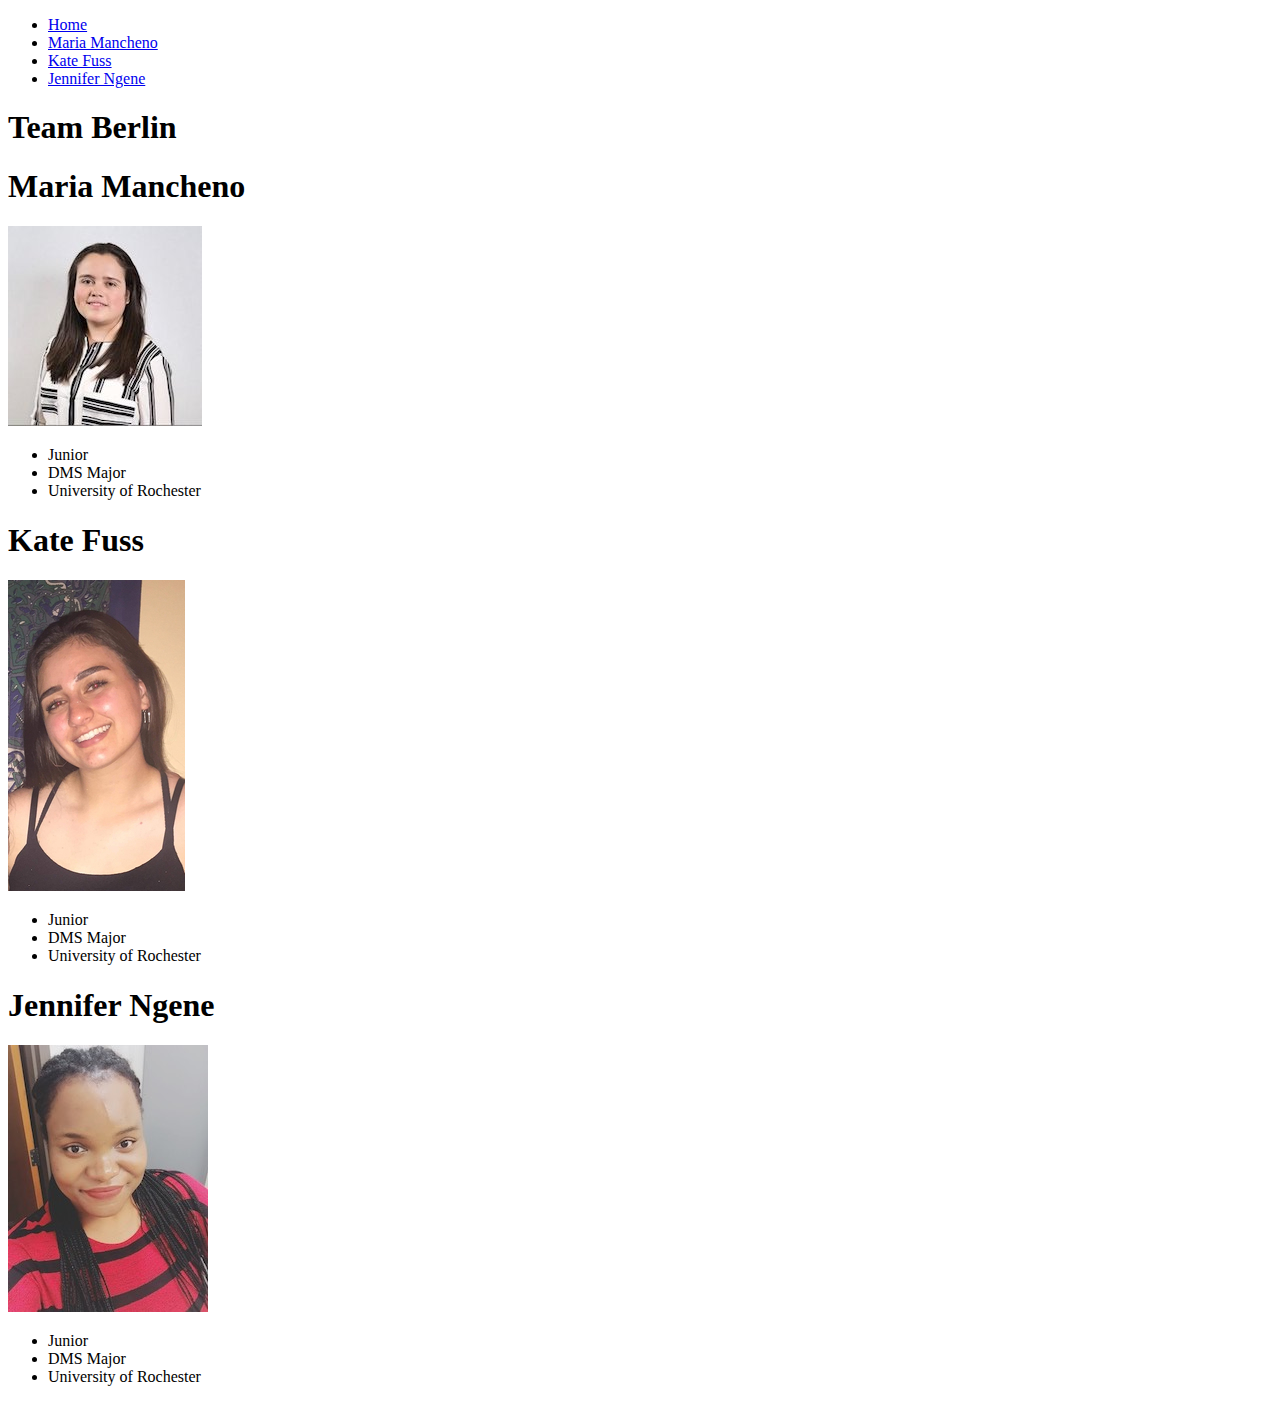
<file: index.html>
<!DOCTYPE html>
<html>
<head>
	<title>Team Berlin| Assignment3</title>
</head>
<body>
	<nav>
		<ul>
			<li><a href="index.html">Home</a></li>
			<li><a href = "maria.html">Maria Mancheno</a></li>
			<li><a href= "kate.html">Kate Fuss</a></li>
			<li><a href="jennifer.html">Jennifer Ngene</a></li>
		</ul>
	</nav>

	<h1>Team Berlin</h1>

	
		<h1>Maria Mancheno</h1>
		<img src = "images/maria.jpg">
		<aside>
			<ul>
				<li>Junior</li>
				<li>DMS Major</li>
				<li>University of Rochester</li>
			</ul>
		</aside>

		<h1>Kate Fuss</h1>
		<img src = "images/kat.jpg">
		<aside>
			<ul>
				<li>Junior</li>
				<li>DMS Major</li>
				<li>University of Rochester</li>
			</ul>
		</aside>

		<h1>Jennifer Ngene</h1>
		<img src = "images/jennifer.jpg">
		<aside>
			<ul>
				<li>Junior</li>
				<li>DMS Major</li>
				<li>University of Rochester</li>
			</ul>
		</aside>





</body>
</html>
</file>
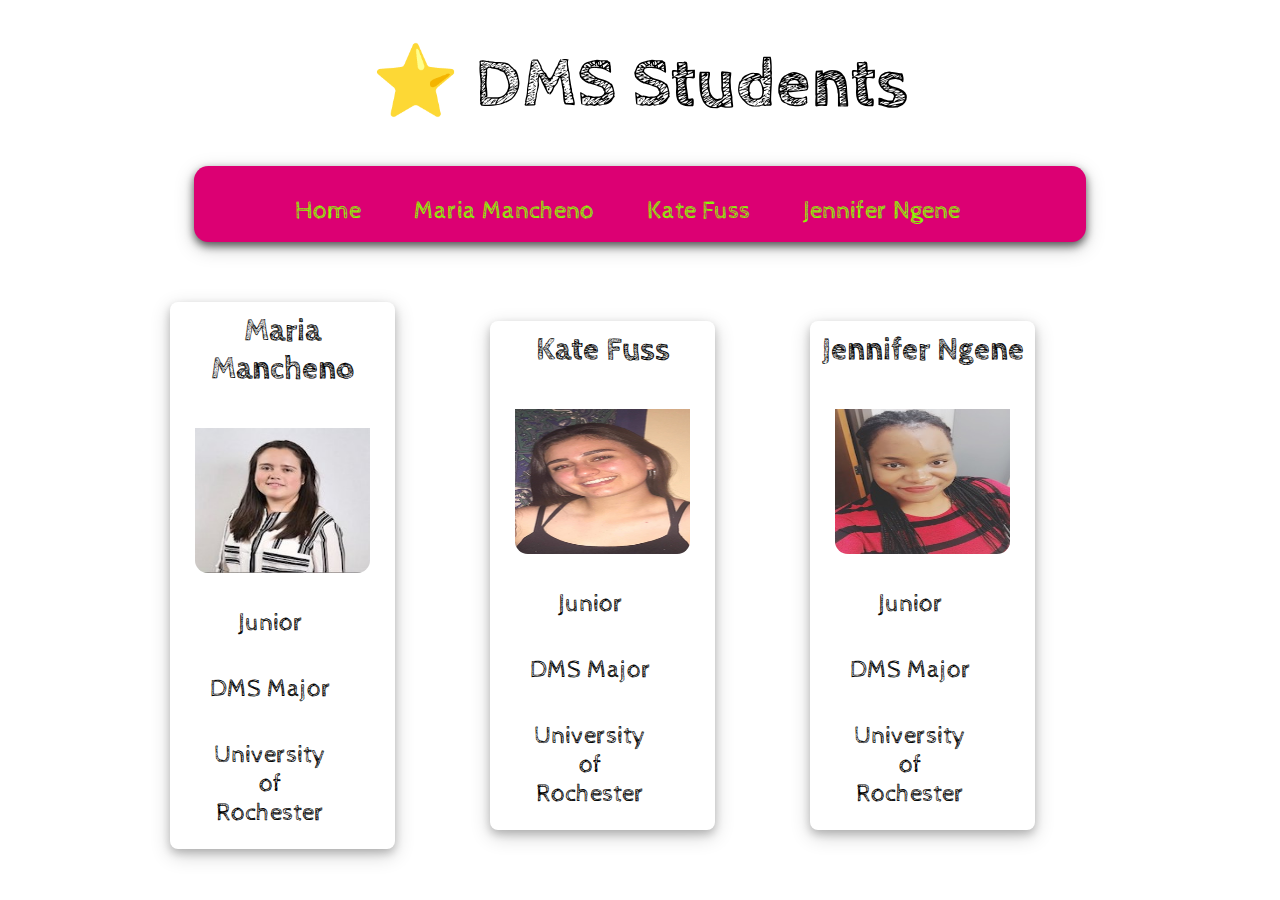
<file: assignment3/index.html>
<!DOCTYPE html>
<html>
<head>
	<title>Team Berlin| Assignment3</title>
	<link rel="stylesheet" type="text/css" href="styles.css">
	<link href="https://fonts.googleapis.com/css?family=Cabin+Sketch:700&display=swap" rel="stylesheet">
</head>
<body class="container">
	
	
<!-- 	<h1>Team Berlin</h1>
 -->	

<div class="header">
 <h1>⭐️ DMS Students</h1>
</div>

<nav class = "menu">
		<ul id = "navmovt">
			<li class="left" ><a href="index.html" class="green">Home</a></li>
			<li class="right"><a href = "maria.html">Maria Mancheno</a></li>
			<li class="left" class="green"><a href= "kate.html">Kate Fuss</a></li>
			<li class="right"><a href="jennifer.html">Jennifer Ngene</a></li>
		</ul>
	</nav>

<div class="row">

<div class="column">
<section id="section1" class="cd-section">
	
		<h1>Maria Mancheno</h1>
		<img src = "images/maria.jpg">
		<aside>
			<ul>
				<li>Junior</li>
				<li>DMS Major</li>
				<li>University of Rochester</li>
			</ul>
		</aside>
</section>
</div>

<div class="column">

<section id="section2" class="cd-section">
		<h1>Kate Fuss</h1>
		<img src = "images/kat.jpg">
		<aside>
			<ul>
				<li>Junior</li>
				<li>DMS Major</li>
				<li>University of Rochester</li>
			</ul>
		</aside>
</section>
</div>


<div class="column">

<section id="section3" class="cd-section">
		<h1>Jennifer Ngene</h1>
		<img src = "images/jennifer.jpg">
		<aside>
			<ul>
				<li>Junior</li>
				<li>DMS Major</li>
				<li>University of Rochester</li>
			</ul>
		</aside>

</section>
</div>

</div>		


</body>
</html>
</file>
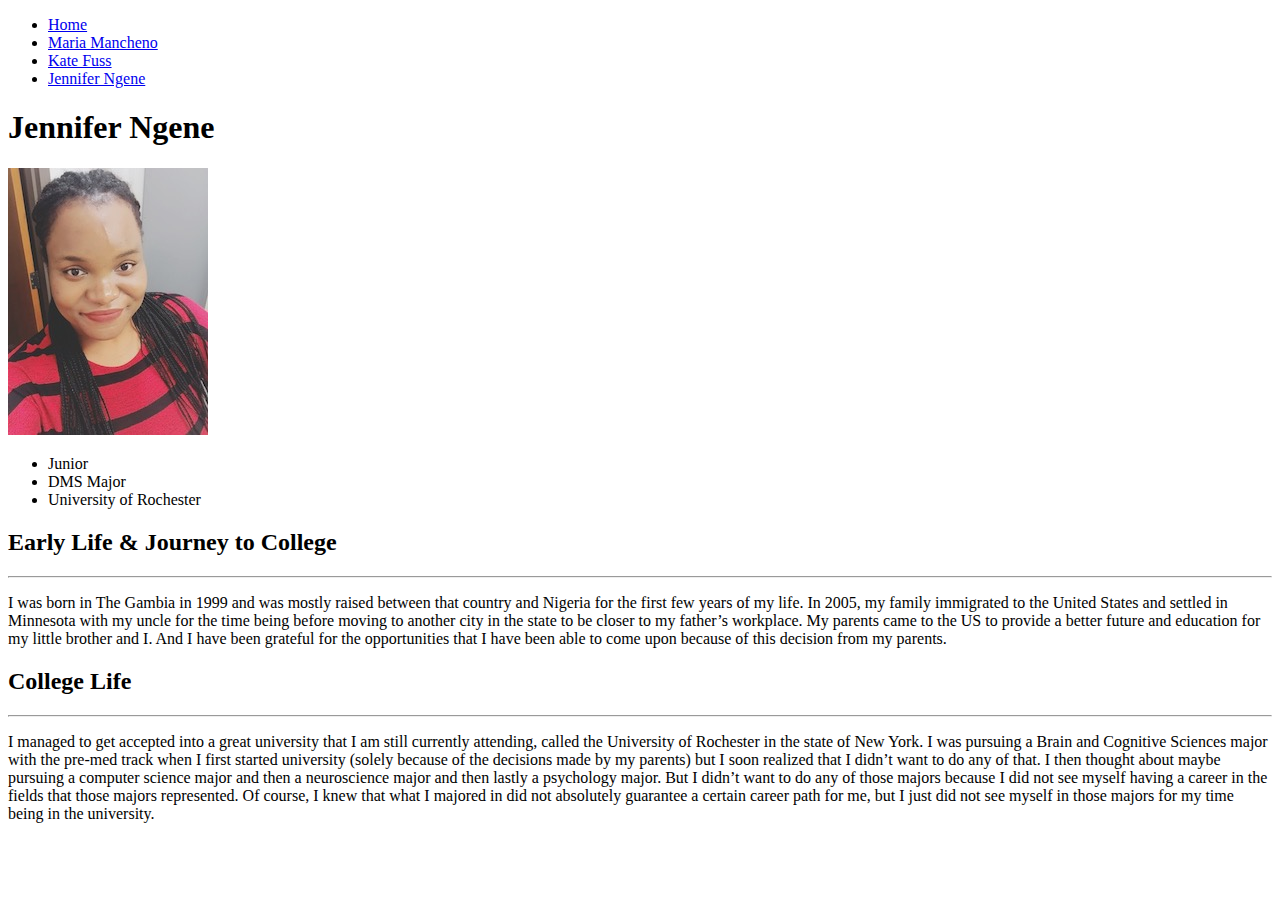
<file: jennifer.html>
<!DOCTYPE html>
<html>
<head>
	<title>Jennifer Ngene| DMS Major| University of Rochester</title>
</head>
<body>
	<nav>
		<ul>
			<li><a href="index.html">Home</a></li>
			<li><a href = "maria.html">Maria Mancheno</a></li>
			<li><a href= "kate.html">Kate Fuss</a></li>
			<li><a href="jennifer.html">Jennifer Ngene</a></li>
		</ul>
	</nav>

	<header>
		<h1>Jennifer Ngene</h1>
		<img src = "images/jennifer.jpg">
		<aside>
			<ul>
				<li>Junior</li>
				<li>DMS Major</li>
				<li>University of Rochester</li>
			</ul>
		</aside>
	</header>

	<h2>Early Life & Journey to College</h2><hr>
	<p>
		I was born in The Gambia in 1999 and was mostly raised between that country and Nigeria for the first few years of my life. In 2005, my family immigrated to the United States and settled in Minnesota with my uncle for the time being before moving to another city in the state to be closer to my father’s workplace. My parents came to the US to provide a better future and education for my little brother and I. And I have been grateful for the opportunities that I have been able to come upon because of this decision from my parents.

	</p>


	<h2>College Life</h2><hr>

	<p>
		I managed to get accepted into a great university that I am still currently attending, called the University of Rochester in the state of New York. I was pursuing a Brain and Cognitive Sciences major with the pre-med track when I first started university (solely because of the decisions made by my parents) but I soon realized that I didn’t want to do any of that. I then thought about maybe pursuing a computer science major and then a neuroscience major and then lastly a psychology major. But I didn’t want to do any of those majors because I did not see myself having a career in the fields that those majors represented. Of course, I knew that what I majored in did not absolutely guarantee a certain career path for me, but I just did not see myself in those majors for my time being in the university.

	</p>








</body>
</html>
</file>
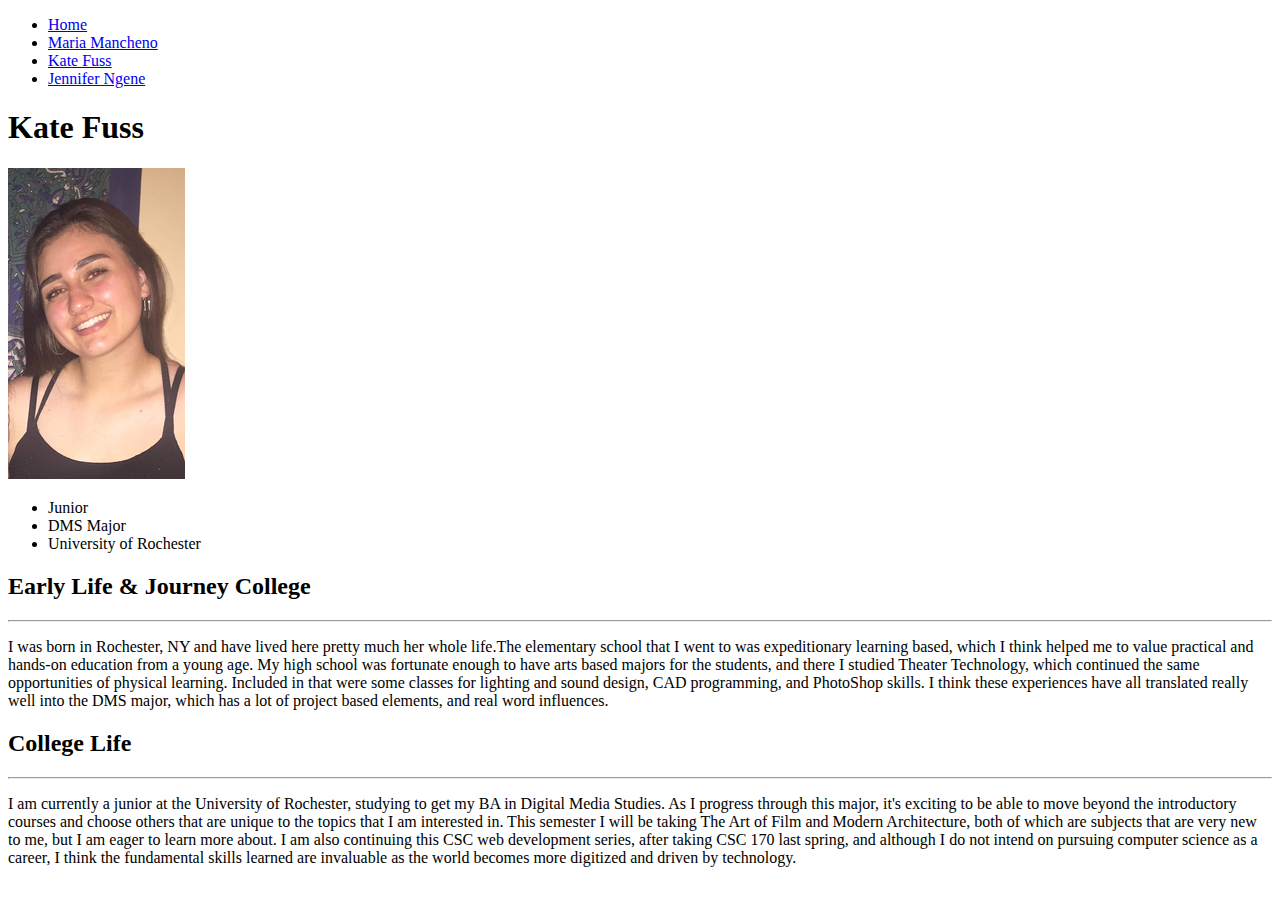
<file: kate.html>
<!DOCTYPE html>
<html>
<head>
	<title>Kate Fuss| DMS Major| University of Rochester</title>
</head>
<body>
	<nav>
		<ul>
			<li><a href="index.html">Home</a></li>
			<li><a href = "maria.html">Maria Mancheno</a></li>
			<li><a href= "kate.html">Kate Fuss</a></li>
			<li><a href="jennifer.html">Jennifer Ngene</a></li>
		</ul>
	</nav>

	<header>
		<h1>Kate Fuss</h1>
		<img src = "images/kat.jpg">
		<aside>
			<ul>
				<li>Junior</li>
				<li>DMS Major</li>
				<li>University of Rochester</li>
			</ul>
		</aside>
	</header>

	<h2>Early Life & Journey College</h2><hr>

	<p>
		I was born in Rochester, NY and have lived here pretty much her whole life.The elementary school that I went to was expeditionary learning based, which I think helped me to value practical and hands-on education from a young age. My high school was fortunate enough to have arts based majors for the students, and there I studied Theater Technology, which continued the same opportunities of physical learning. Included in that were some classes for lighting and sound design, CAD programming, and PhotoShop skills. I think these experiences have all translated really well into the DMS major, which has a lot of project based elements, and real word influences.
	</p>

	<h2>College Life</h2><hr>

	<p>
		I am currently a junior at the University of Rochester, studying to get my BA in Digital Media Studies. As I progress through this major, it's exciting to be able to move beyond the introductory courses and choose others that are unique to the topics that I am interested in. This semester I will be taking The Art of Film and Modern Architecture, both of which are subjects that are very new to me, but I am eager to learn more about. I am also continuing this CSC web development series, after taking CSC 170 last spring, and although I do not intend on pursuing computer science as a career, I think the fundamental skills learned are invaluable as the world becomes more digitized and driven by technology.
		
		
	</p>



</body>
</html>
</file>
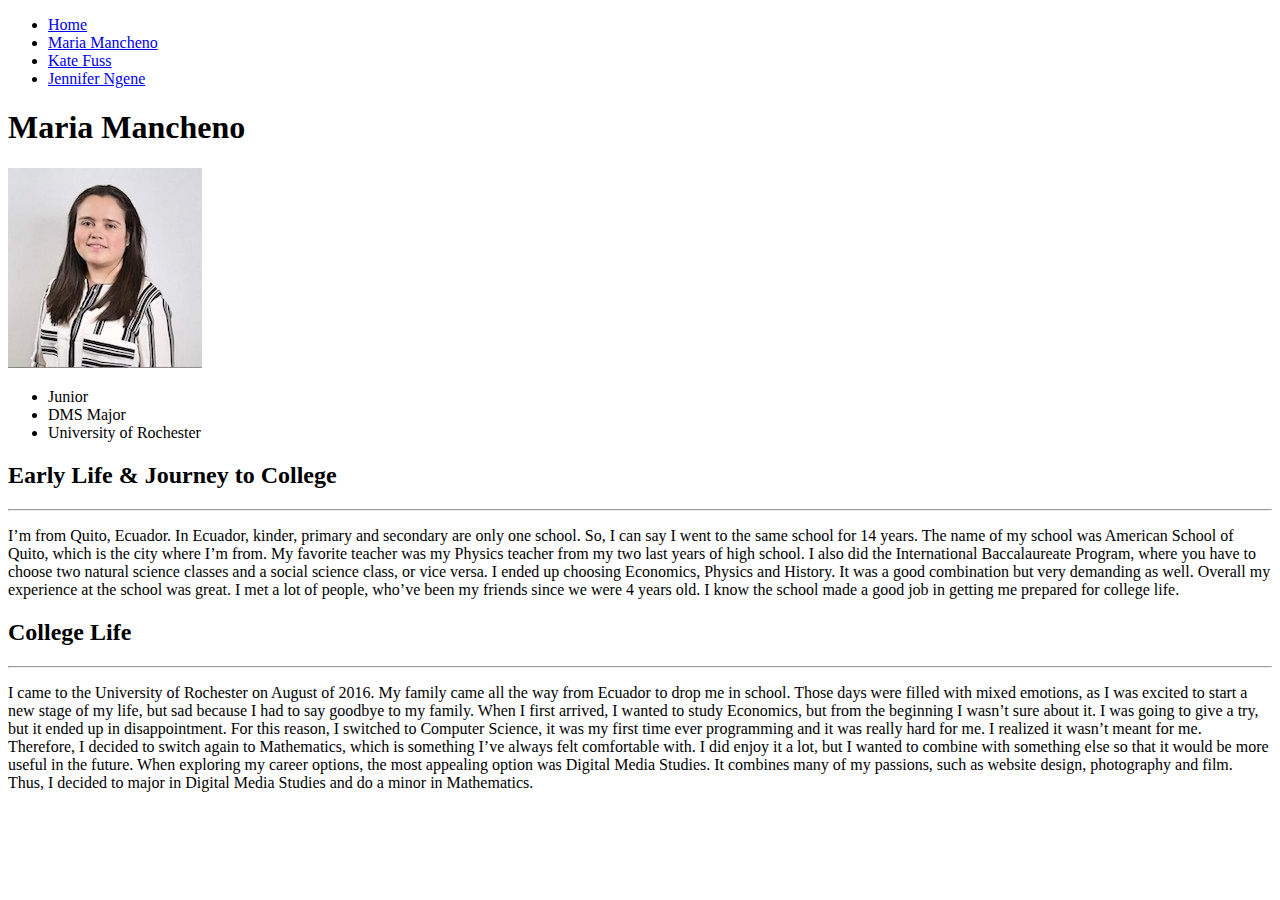
<file: maria.html>
<!DOCTYPE html>
<html>
<head>
	<title>Maria Mancheno| DMS Major| University of Rochester</title>
</head>
<body>
	<nav>
		<ul>
			<li><a href="index.html">Home</a></li>
			<li><a href = "maria.html">Maria Mancheno</a></li>
			<li><a href= "kate.html">Kate Fuss</a></li>
			<li><a href="jennifer.html">Jennifer Ngene</a></li>
		</ul>
	</nav>

	<header>
		<h1>Maria Mancheno</h1>
		<img src = "images/maria.jpg">
		<aside>
			<ul>
				<li>Junior</li>
				<li>DMS Major</li>
				<li>University of Rochester</li>
			</ul>
		</aside>
	</header>

	<h2>Early Life & Journey to College</h2><hr>

	<p>
		 I’m from Quito, Ecuador. In Ecuador, kinder, primary and secondary are only one school. So, I can say I went to the same school for 14 years. The name of my school was American School of Quito, which is the city where I’m from. My favorite teacher was my Physics teacher from my two last years of high school. I also did the International Baccalaureate Program, where you have to choose two natural science classes and a social science class, or vice versa. I ended up choosing Economics, Physics and History. It was a good combination but very demanding as well. Overall my experience at the school was great. I met a lot of people, who’ve been my friends since we were 4 years old. I know the school made a good job in getting me prepared for college life.
	</p>

	<h2>College Life</h2><hr>

	<p>
		I came to the University of Rochester on August of 2016. My family came all the way from Ecuador to drop me in school. Those days were filled with mixed emotions, as I was excited to start a new stage of my life, but sad because I had to say goodbye to my family. When I first arrived, I wanted to study Economics, but from the beginning I wasn’t sure about it. I was going to give a try, but it ended up in disappointment. For this reason, I switched to Computer Science, it was my first time ever programming and it was really hard for me. I realized it wasn’t meant for me. Therefore, I decided to switch again to Mathematics, which is something I’ve always felt comfortable with. I did enjoy it a lot, but I wanted to combine with something else so that it would be more useful in the future. When exploring my career options, the most appealing option was Digital Media Studies. It combines many of my passions, such as website design, photography and film. Thus, I decided to major in Digital Media Studies and do a minor in Mathematics.
		
	</p>
	

	





</body>
</html>
</file>
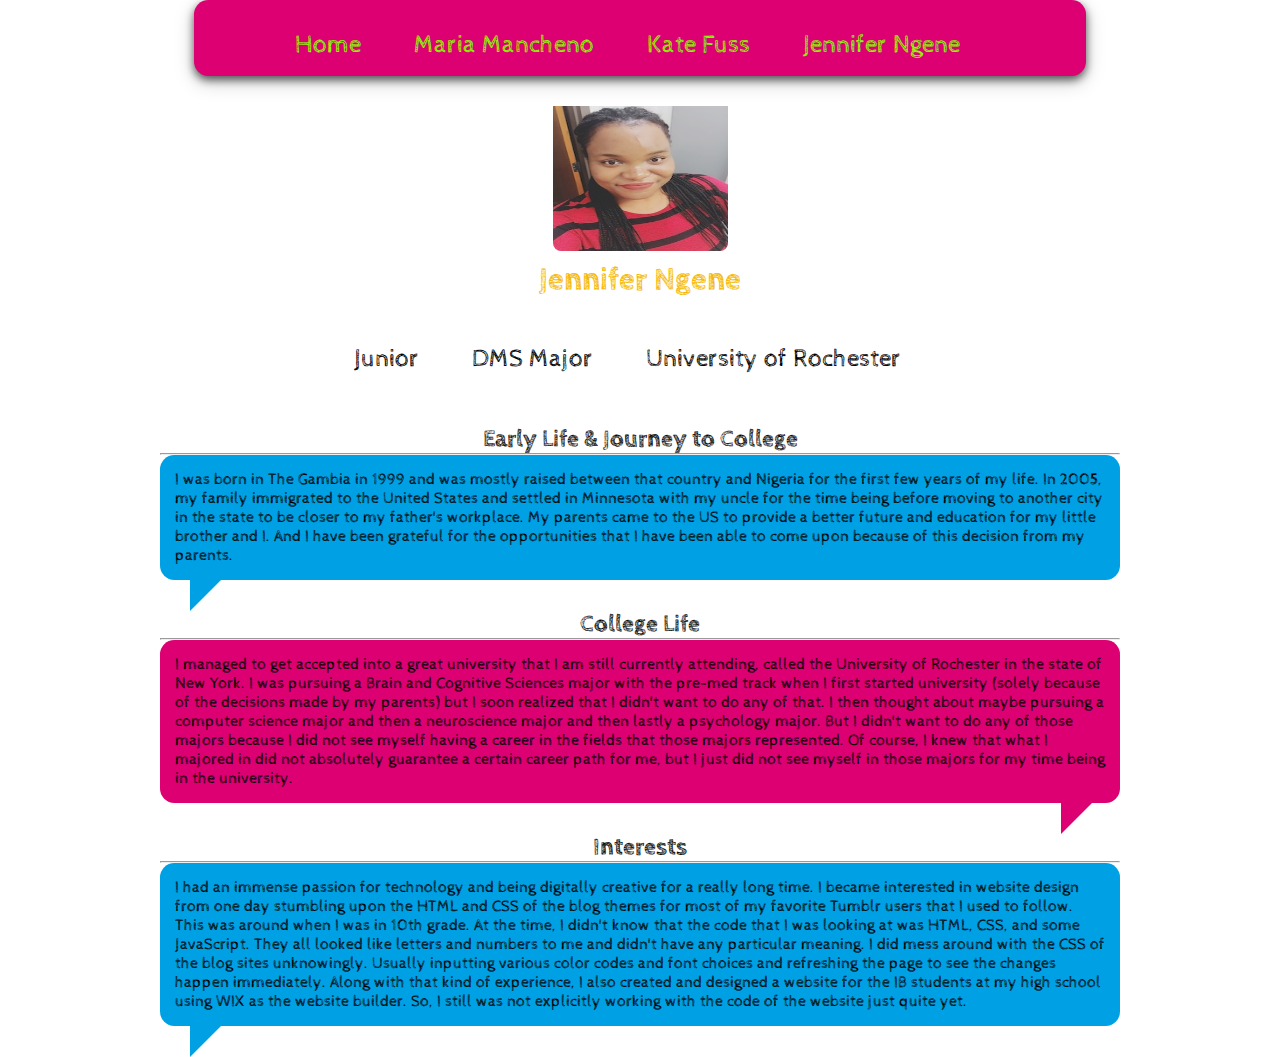
<file: assignment3/jennifer.html>
<!DOCTYPE html>
<html>
<head>
	<title>Jennifer Ngene| DMS Major| University of Rochester</title>
	<link rel="stylesheet" type="text/css" href="styles.css">
	<link href="https://fonts.googleapis.com/css?family=Cabin+Sketch:700&display=swap" rel="stylesheet">
</head>
<body class="container">
	<nav class = "menu">
		<ul>
			<li><a href="index.html">Home</a></li>
			<li><a href = "maria.html">Maria Mancheno</a></li>
			<li><a href= "kate.html">Kate Fuss</a></li>
			<li><a href="jennifer.html">Jennifer Ngene</a></li>
		</ul>
	</nav>

	<header>
		
		<img src = "images/jennifer.jpg">
		<h1>Jennifer Ngene</h1>
		<aside>
			<ul>
				<li>Junior</li>
				<li>DMS Major</li>
				<li>University of Rochester</li>
			</ul>
		</aside>
	</header>

	<h2>Early Life & Journey to College</h2><hr>
	<p class="speech-bubble">
		I was born in The Gambia in 1999 and was mostly raised between that country and Nigeria for the first few years of my life. In 2005, my family immigrated to the United States and settled in Minnesota with my uncle for the time being before moving to another city in the state to be closer to my father's workplace. My parents came to the US to provide a better future and education for my little brother and I. And I have been grateful for the opportunities that I have been able to come upon because of this decision from my parents.

	</p>


	<h2>College Life</h2><hr>

	<p class="speech-bubble-left">
		I managed to get accepted into a great university that I am still currently attending, called the University of Rochester in the state of New York. I was pursuing a Brain and Cognitive Sciences major with the pre-med track when I first started university (solely because of the decisions made by my parents) but I soon realized that I didn't want to do any of that. I then thought about maybe pursuing a computer science major and then a neuroscience major and then lastly a psychology major. But I didn't want to do any of those majors because I did not see myself having a career in the fields that those majors represented. Of course, I knew that what I majored in did not absolutely guarantee a certain career path for me, but I just did not see myself in those majors for my time being in the university.

	</p>


	<h2>Interests</h2><hr>
	<p class="speech-bubble">
		I had an immense passion for technology and being digitally creative for a really long time. I became interested in website design from one day stumbling upon the HTML and CSS of the blog themes for most of my favorite Tumblr users that I used to follow. This was around when I was in 10th grade. At the time, I didn't know that the code that I was looking at was HTML, CSS, and some JavaScript. They all looked like letters and numbers to me and didn't have any particular meaning. I did mess around with the CSS of the blog sites unknowingly. Usually inputting various color codes and font choices and refreshing the page to see the changes happen immediately. Along with that kind of experience, I also created and designed a website for the IB students at my high school using WIX as the website builder. So, I still was not explicitly working with the code of the website just quite yet.
	</p>




</body>
</html>
</file>
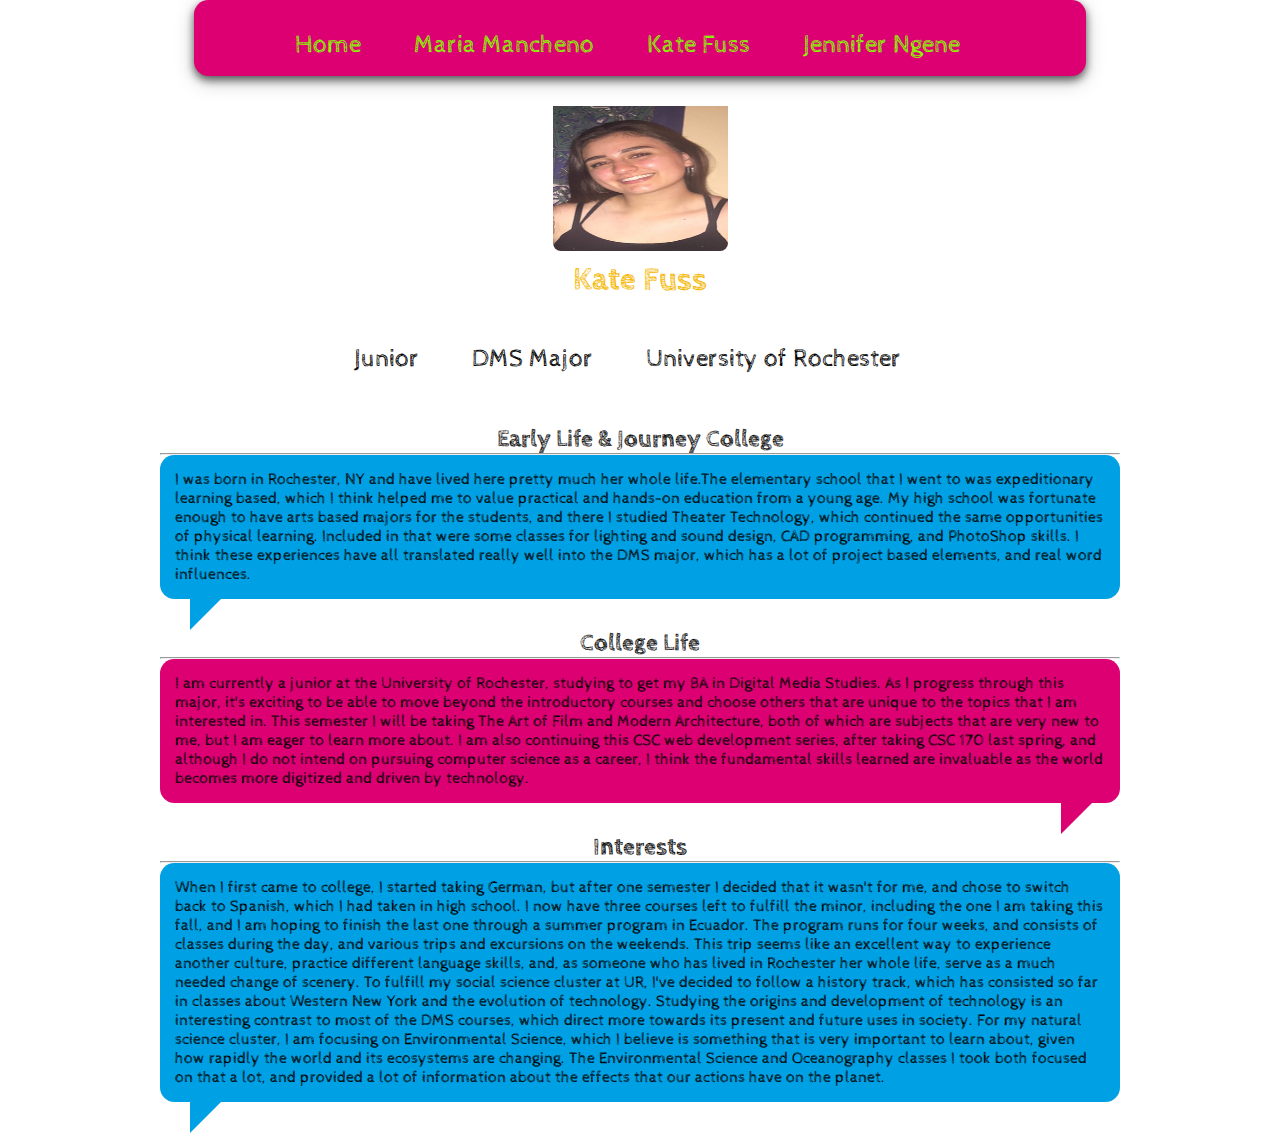
<file: assignment3/kate.html>
<!DOCTYPE html>
<html>
<head>
	<title>Kate Fuss| DMS Major| University of Rochester</title>
	<link rel="stylesheet" type="text/css" href="styles.css">
	<link href="https://fonts.googleapis.com/css?family=Cabin+Sketch:700&display=swap" rel="stylesheet">
</head>
<body class="container">
	<nav class = "menu">
		<ul>
			<li><a href="index.html">Home</a></li>
			<li><a href = "maria.html">Maria Mancheno</a></li>
			<li><a href= "kate.html">Kate Fuss</a></li>
			<li><a href="jennifer.html">Jennifer Ngene</a></li>
		</ul>
	</nav>

	<header>
		
		<img src = "images/kat.jpg">
		<h1>Kate Fuss</h1>
		<aside>
			<ul>
				<li>Junior</li>
				<li>DMS Major</li>
				<li>University of Rochester</li>
			</ul>
		</aside>
	</header>

	<h2>Early Life & Journey College</h2><hr>

	<p class="speech-bubble">
		I was born in Rochester, NY and have lived here pretty much her whole life.The elementary school that I went to was expeditionary learning based, which I think helped me to value practical and hands-on education from a young age. My high school was fortunate enough to have arts based majors for the students, and there I studied Theater Technology, which continued the same opportunities of physical learning. Included in that were some classes for lighting and sound design, CAD programming, and PhotoShop skills. I think these experiences have all translated really well into the DMS major, which has a lot of project based elements, and real word influences.
	</p>

	<h2>College Life</h2><hr>

	<p class="speech-bubble-left">
		I am currently a junior at the University of Rochester, studying to get my BA in Digital Media Studies. As I progress through this major, it's exciting to be able to move beyond the introductory courses and choose others that are unique to the topics that I am interested in. This semester I will be taking The Art of Film and Modern Architecture, both of which are subjects that are very new to me, but I am eager to learn more about. I am also continuing this CSC web development series, after taking CSC 170 last spring, and although I do not intend on pursuing computer science as a career, I think the fundamental skills learned are invaluable as the world becomes more digitized and driven by technology.

	</p>


	<h2>Interests</h2><hr>
	<p class="speech-bubble">
		 When I first came to college, I started taking German, but after one semester I decided that it wasn't for me, and chose to switch back to Spanish, which I had taken in high school. I now have three courses left to fulfill the minor, including the one I am taking this fall, and I am hoping to finish the last one through a summer program in Ecuador. The program runs for four weeks, and consists of classes during the day, and various trips and excursions on the weekends. This trip seems like an excellent way to experience another culture, practice different language skills, and, as someone who has lived in Rochester her whole life, serve as a much needed change of scenery. To fulfill my social science cluster at UR, I've decided to follow a history track, which has consisted so far in classes about Western New York and the evolution of technology. Studying the origins and development of technology is an interesting contrast to most of the DMS courses, which direct more towards its present and future uses in society. For my natural science cluster, I am focusing on Environmental Science, which I believe is something that is very important to learn about, given how rapidly the world and its ecosystems are changing. The Environmental Science and Oceanography classes I took both focused on that a lot, and provided a lot of information about the effects that our actions have on the planet.
		
	</p>




</body>
</html>
</file>
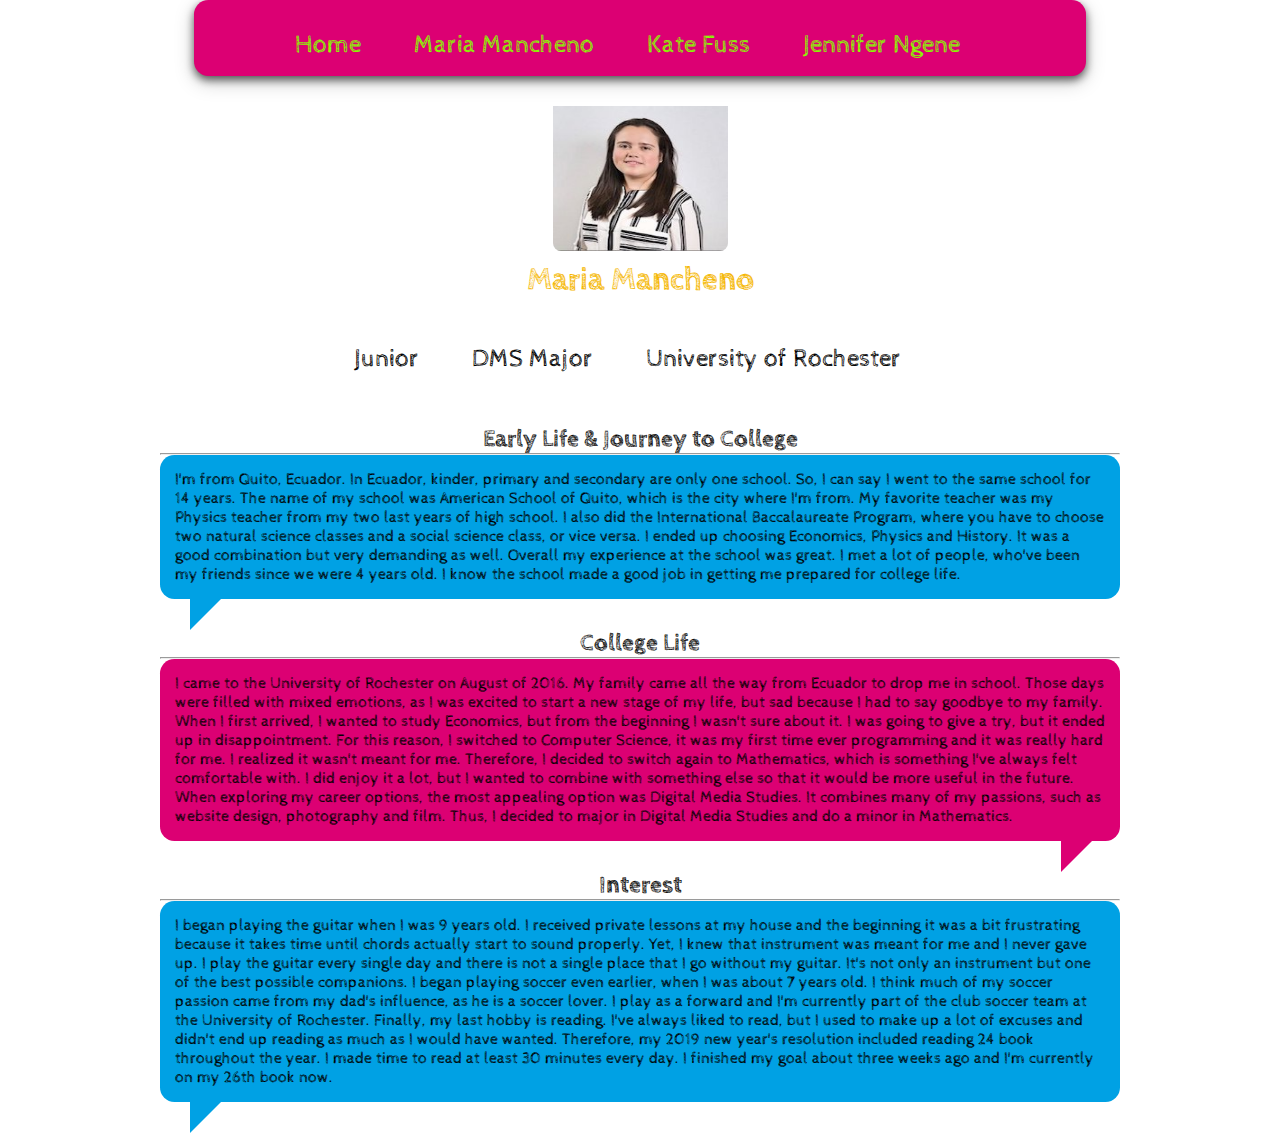
<file: assignment3/maria.html>
<!DOCTYPE html>
<html>
<head>
	<title>Maria Mancheno| DMS Major| University of Rochester</title>
	<link rel="stylesheet" type="text/css" href="styles.css">
	<link href="https://fonts.googleapis.com/css?family=Cabin+Sketch:700&display=swap" rel="stylesheet">
</head>
<body class="container">
	<nav class = "menu">
		<ul>
			<li><a href="index.html">Home</a></li>
			<li><a href = "maria.html">Maria Mancheno</a></li>
			<li><a href= "kate.html">Kate Fuss</a></li>
			<li><a href="jennifer.html">Jennifer Ngene</a></li>
		</ul>
	</nav>

	<header>
		
		<img src = "images/maria.jpg">
		<h1>Maria Mancheno</h1>
		<aside>
			<ul>
				<li>Junior</li>
				<li>DMS Major</li>
				<li>University of Rochester</li>
			</ul>
		</aside>
	</header>

	<h2>Early Life & Journey to College</h2><hr>

	<p class="speech-bubble">
		 I'm from Quito, Ecuador. In Ecuador, kinder, primary and secondary are only one school. So, I can say I went to the same school for 14 years. The name of my school was American School of Quito, which is the city where I'm from. My favorite teacher was my Physics teacher from my two last years of high school. I also did the International Baccalaureate Program, where you have to choose two natural science classes and a social science class, or vice versa. I ended up choosing Economics, Physics and History. It was a good combination but very demanding as well. Overall my experience at the school was great. I met a lot of people, who've been my friends since we were 4 years old. I know the school made a good job in getting me prepared for college life.
	</p>

	<h2>College Life</h2><hr>

	<p class="speech-bubble-left">
		I came to the University of Rochester on August of 2016. My family came all the way from Ecuador to drop me in school. Those days were filled with mixed emotions, as I was excited to start a new stage of my life, but sad because I had to say goodbye to my family. When I first arrived, I wanted to study Economics, but from the beginning I wasn't sure about it. I was going to give a try, but it ended up in disappointment. For this reason, I switched to Computer Science, it was my first time ever programming and it was really hard for me. I realized it wasn't meant for me. Therefore, I decided to switch again to Mathematics, which is something I've always felt comfortable with. I did enjoy it a lot, but I wanted to combine with something else so that it would be more useful in the future. When exploring my career options, the most appealing option was Digital Media Studies. It combines many of my passions, such as website design, photography and film. Thus, I decided to major in Digital Media Studies and do a minor in Mathematics.
		
	</p>


	<h2>Interest</h2><hr>
	<p class="speech-bubble">
		I began playing the guitar when I was 9 years old. I received private lessons at my house and the beginning it was a bit frustrating because it takes time until chords actually start to sound properly. Yet, I knew that instrument was meant for me and I never gave up. I play the guitar every single day and there is not a single place that I go without my guitar. It's not only an instrument but one of the best possible companions. I began playing soccer even earlier, when I was about 7 years old. I think much of my soccer passion came from my dad's influence, as he is a soccer lover. I play as a forward and I'm currently part of the club soccer team at the University of Rochester. Finally, my last hobby is reading. I've always liked to read, but I used to make up a lot of excuses and didn't end up reading as much as I would have wanted. Therefore, my 2019 new year's resolution included reading 24 book throughout the year. I made time to read at least 30 minutes every day. I finished my goal about three weeks ago and I'm currently on my 26th book now.
	</p>	

	





</body>
</html>
</file>
<file: assignment3/styles.css>
* {
  box-sizing: border-box;
  padding: 0;
  margin: 0;
}

.container{
  width: 95%;
  max-width: 960px;
  margin-left: auto;
  margin-right: auto 

}

/*Speech Bubble for Containers*/

p{
  padding: 15px;
}

h2{
  padding-top: 30px;
  text-align: center;
}

.speech-bubble {
  position: relative;
  background: #00A1E4;
  border-radius: .9em;

}

.speech-bubble:after {
  content: '';
  position: absolute;
  bottom: 0;
  left: 50%;
  width: 0;
  height: 0;
  border: 31px solid transparent;
  border-top-color: #00A1E4;
  border-bottom: 0;
  border-left: 0;
  margin-left: -450.5px;
  margin-bottom: -31px;
}


.speech-bubble-left {
  position: relative;
  background: #DC0073;
  border-radius: .9em;

}

.speech-bubble-left:after {
  content: '';
  position: absolute;
  bottom: 0;
  left: 50%;
  width: 0;
  height: 0;
  border: 31px solid transparent;
  border-top-color: #DC0073;
  border-bottom: 0;
  border-left: 0;
  margin-left: 420.5px;
  margin-bottom: -31px;
}
body {
  /*font-family: Arial, Helvetica, sans-serif;*/
  font-family: 'Cabin Sketch', cursive;
}

/* Style the header */
.header {
  padding: 30px;
  text-align: center;
  font-size: 35px;
}

nav {
  text-align: center;
  padding-top: 5px;
  padding-right: -100px;
 
  

}

.menu {
  padding-bottom: -50px;
  background: #DC0073;
  width: 93%;
  border-radius: .9em;
  margin-left: auto;
  margin-right: auto;
  box-shadow: 0 4px 8px 0 rgba(0, 0, 0, 0.6), 0 6px 20px 0 rgba(0, 0, 0, 0.21);
}

/* Container for flexboxes */
.row {
  display: -webkit-flex;
  display: flex;
  padding-top: 50px;
  float: right;
  align-items: center;
 

}

/* Create three equal columns that sits next to each other */
.column {
  -webkit-flex: 1;
  -ms-flex: 1;
  flex: 1;
  padding: 10px;
  max-height: 960px
  margin-left: auto;
  margin-right: auto;
  float: right;
*/}

/* Style the footer */
.footer {
  background-color: #f1f1f1;
  padding: 10px;
  text-align: center;
}

/* Responsive layout - makes the three columns stack on top of each other instead of next to each other */
@media (max-width: 600px) {
  .row {
    -webkit-flex-direction: column;
    flex-direction: column;
  }
}
.cd-section {
  width: 75%;
  background-color: white;
  box-shadow: 0 4px 8px 0 rgba(0, 0, 0, 0.2), 0 6px 20px 0 rgba(0, 0, 0, 0.19);
  margin-bottom: 25px;
  border-radius: 8px;

}

img {
  height: 175px;
  width: 175px;
  display: block;
  margin-left: auto;
  margin-right: auto;
  padding-top: 30px;
  border-radius: .8em;

}

header h1 {
  color: #F5B700
}

header img {
  border-radius: 8px;
}

aside {
  text-align: center;
  padding: 10px 20px;
}

aside ul { color: black; }

h1{
  text-align: center;
  padding: 10px;
}

ul li {

  font-family: 'Cabin Sketch', cursive;
  list-style: none;
  margin-right: 1em;
  font-size: 25px;
  padding: 12px; 
  display: inline-block;
  padding-top: 25px;


}


 li a {
 color: #89FC00;
 text-decoration: none;
  margin-left: auto;
  margin-right: auto;
  float: right;
  text-align: center;

}
 
li a:hover {
 color: #7eb9be;
 -webkit-transform: rotate(-10deg) scale(1.2);
 -moz-transform: rotate(-10deg) scale(1.2);
 -o-transform: rotate(-10deg) scale(1.2);
}

.left a:hover {
 -webkit-transform: rotate(-10deg) scale(1.2);
 -moz-transform: rotate(-10deg) scale(1.2);
 -o-transform: rotate(-10deg) scale(1.2);
}
 
.right a:hover {
 -webkit-transform: rotate(10deg) scale(1.2);
 -moz-transform: rotate(10deg) scale(1.2);
 -o-transform: rotate(10deg) scale(1.2);
}
</file>
